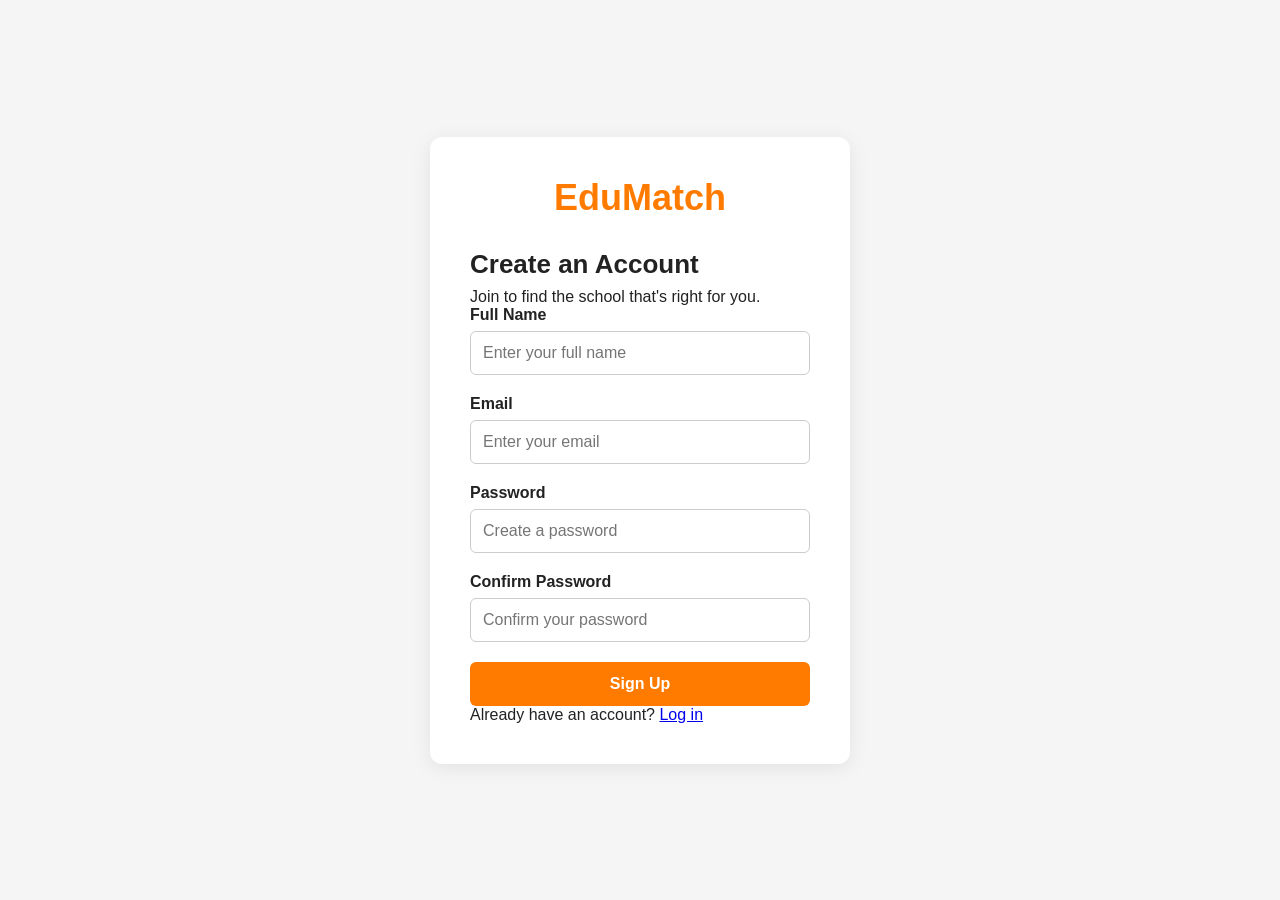
<file: signuptest.html>
<!DOCTYPE html>
<html lang="en">
<head>
    <meta charset="UTF-8">
    <meta name="viewport" content="width=device-width, initial-scale=1.0">
    <title>EduMatch - Sign Up</title>
    <link rel="stylesheet" href="css/auth.css">
</head>
<body>

    <main class="login-container">
        <section class="login-box">

            <h1>EduMatch</h1>
            <h2>Create an Account</h2>
            <p>Join to find the school that's right for you.</p>

            <form id="signup-form">

                <div class="form-group">
                    <label for="fullname">Full Name</label>
                    <input 
                        type="text" 
                        id="fullname" 
                        name="fullname" 
                        placeholder="Enter your full name" 
                        required
                    >
                </div>

                <div class="form-group">
                    <label for="email">Email</label>
                    <input 
                        type="email" 
                        id="email" 
                        name="email" 
                        placeholder="Enter your email" 
                        required
                    >
                </div>

                <div class="form-group">
                    <label for="password">Password</label>
                    <input 
                        type="password" 
                        id="password" 
                        name="password" 
                        placeholder="Create a password" 
                        required
                    >
                </div>

                <div class="form-group">
                    <label for="confirm-password">Confirm Password</label>
                    <input 
                        type="password" 
                        id="confirm-password" 
                        name="confirm-password" 
                        placeholder="Confirm your password" 
                        required
                    >
                </div>

                <button type="submit">
                    Sign Up
                </button>

            </form>

            <p>
                Already have an account? 
                <a href="login.html">Log in</a>
            </p>

        </section>
    </main>

    <script src="js/auth.js"></script>

</body>
</html>
</file>
<file: css/auth.css>
/* =========================
   RESET
   ========================= */

* {
    box-sizing: border-box;
    margin: 0;
    padding: 0;
}


/* =========================
   PAGE
   ========================= */

body {
    font-family: Arial, sans-serif;

    background-color: #f5f5f5;

    color: #222222;

    min-height: 100vh;
}


/* =========================
   LOGIN CONTAINER
   ========================= */

.login-container {
    min-height: 100vh;

    display: flex;
    justify-content: center;
    align-items: center;

    padding: 20px;
}


/* =========================
   LOGIN BOX
   ========================= */

.login-box {
    width: 100%;
    max-width: 420px;

    background-color: #ffffff;

    padding: 40px;

    border-radius: 12px;

    box-shadow: 0 4px 20px rgba(0, 0, 0, 0.08);
}


/* =========================
   BRAND
   ========================= */

.login-box h1 {
    text-align: center;

    color: #FF7B00;

    font-size: 36px;

    margin-bottom: 30px;
}


/* =========================
   HEADINGS
   ========================= */

.login-box h2 {
    font-size: 26px;

    margin-bottom: 8px;
}


.login-description {
    color: #666666;

    margin-bottom: 25px;
}


/* =========================
   FORM
   ========================= */

.form-group {
    margin-bottom: 20px;
}


.form-group label {
    display: block;

    font-weight: bold;

    margin-bottom: 7px;
}


.form-group input {
    width: 100%;

    padding: 12px;

    border: 1px solid #cccccc;

    border-radius: 6px;

    font-size: 16px;

    outline: none;

    transition: border-color 0.2s;
}


.form-group input:focus {
    border-color: #FF7B00;
}


/* =========================
   LOGIN BUTTON
   ========================= */

.login-box button {
    width: 100%;

    padding: 13px;

    border: none;

    border-radius: 6px;

    background-color: #FF7B00;

    color: #ffffff;

    font-size: 16px;

    font-weight: bold;

    cursor: pointer;

    transition: background-color 0.2s;
}


.login-box button:hover {
    background-color: #e66f00;
}


.login-box button:disabled {
    background-color: #cccccc;

    cursor: not-allowed;
}


/* =========================
   LOGIN MESSAGE
   ========================= */

#login-message {
    margin-top: 15px;

    text-align: center;

    font-size: 14px;
}


/* =========================
   SIGN UP
   ========================= */

.signup-text {
    text-align: center;

    margin-top: 20px;

    color: #666666;
}


.signup-text a {
    color: #FF7B00;

    text-decoration: none;

    font-weight: bold;
}


.signup-text a:hover {
    text-decoration: underline;
}


/* =========================
   MOBILE
   ========================= */

@media (max-width: 480px) {

    .login-box {
        padding: 25px;
    }


    .login-box h1 {
        font-size: 30px;
    }


    .login-box h2 {
        font-size: 23px;
    }

}
</file>
